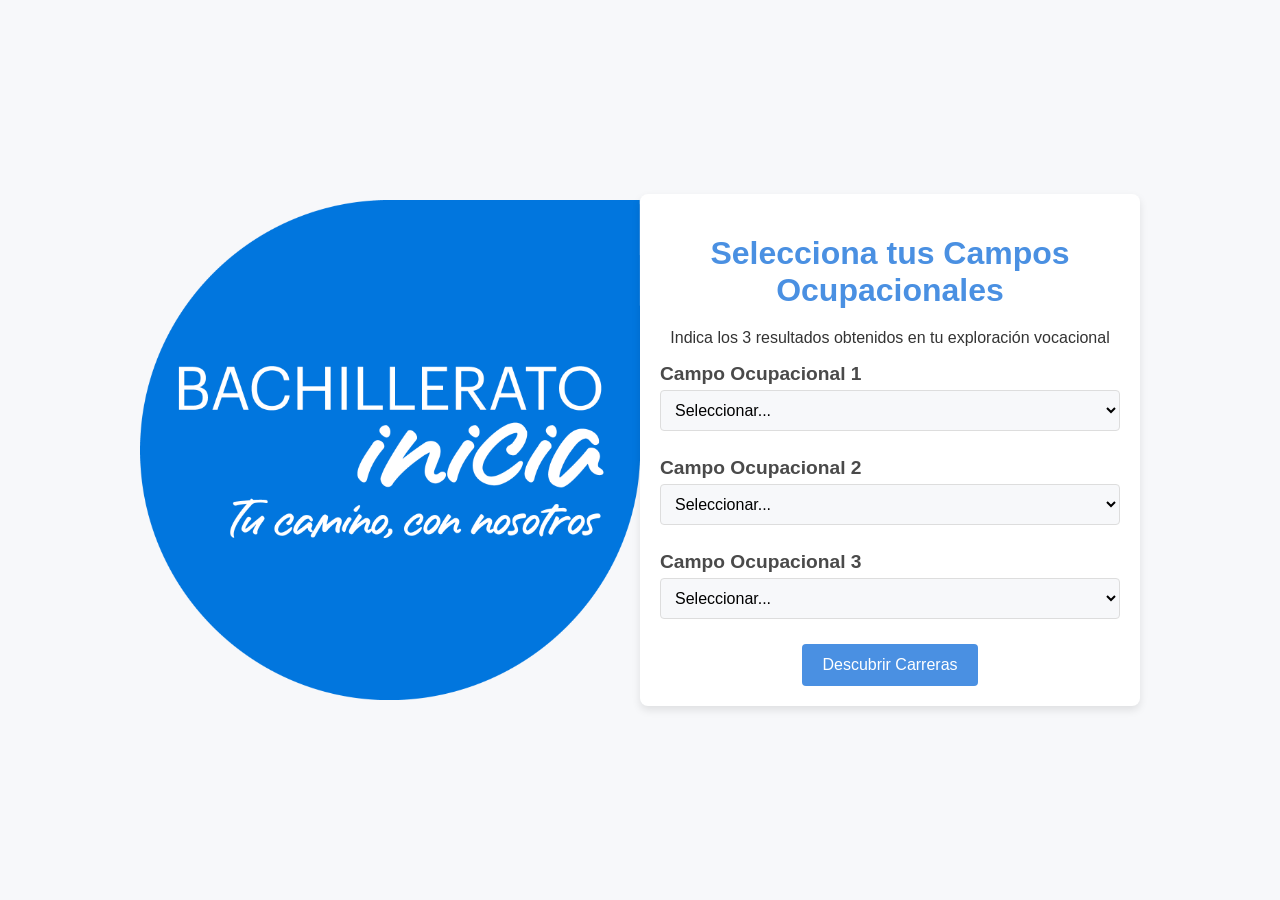
<file: index.html>
<!DOCTYPE html>
<html lang="es">
<head>
    <meta charset="UTF-8">
    <meta name="viewport" content="width=device-width, initial-scale=1.0">
    <title>Selección de Carreras | Bachillerato Inicia UC</title>
    <link rel="stylesheet" href="styles.css">
    <img src="Sellos fotos2 (2).png" alt="Logo Bachillerato Inicia UC" class="logo", width="500">
</head>
<body>
    <div class="container">
        <h1>Selecciona tus Campos Ocupacionales</h1>
        <p class="subtitle">Indica los 3 resultados obtenidos en tu exploración vocacional</p>

        <form id="careerForm">
            <div class="question">
                <h2>Campo Ocupacional 1</h2>
                <select id="campoocupacional1" required>
                    <option value="">Seleccionar...</option>
                    <option value="Agronomía y Sistemas Naturales">Agronomía y Sistemas Naturales</option>
                    <option value="Artes">Artes</option>
                    <option value="Ciencias Biológicas y Química">Ciencias Biológicas y Química</option>
                    <option value="Ciencias Económicas y Administrativas">Ciencias Económicas y Administrativas</option>
                    <option value="Ciencias Exactas">Ciencias Exactas</option>
                    <option value="Ciencias de la Educación">Ciencias de la Educación</option>
                    <option value="Ciencias de la Tierra y Agropecuarias">Ciencias de la Tierra y Agropecuarias</option>
                    <option value="Ciencias Jurídicas">Ciencias Jurídicas</option>
                    <option value="Ciencias Sociales">Ciencias Sociales</option>
                    <option value="Ciencias Tecnológicas">Ciencias Tecnológicas</option>
                    <option value="Estudios Mediales">Estudios Mediales</option>
                    <option value="Humanidades">Humanidades</option>
                    <option value="Salud y Bienestar">Salud y Bienestar</option>
                </select>
            </div>

            <div class="question">
                <h2>Campo Ocupacional 2</h2>
                <select id="campoocupacional2" required>
                    <option value="">Seleccionar...</option>
                    <option value="Agronomía y Sistemas Naturales">Agronomía y Sistemas Naturales</option>
                    <option value="Artes">Artes</option>
                    <option value="Ciencias Biológicas y Química">Ciencias Biológicas y Química</option>
                    <option value="Ciencias Económicas y Administrativas">Ciencias Económicas y Administrativas</option>
                    <option value="Ciencias Exactas">Ciencias Exactas</option>
                    <option value="Ciencias de la Educación">Ciencias de la Educación</option>
                    <option value="Ciencias de la Tierra y Agropecuarias">Ciencias de la Tierra y Agropecuarias</option>
                    <option value="Ciencias Jurídicas">Ciencias Jurídicas</option>
                    <option value="Ciencias Sociales">Ciencias Sociales</option>
                    <option value="Ciencias Tecnológicas">Ciencias Tecnológicas</option>
                    <option value="Estudios Mediales">Estudios Mediales</option>
                    <option value="Humanidades">Humanidades</option>
                    <option value="Salud y Bienestar">Salud y Bienestar</option>
                </select>
            </div>

            <div class="question">
                <h2>Campo Ocupacional 3</h2>
                <select id="campoocupacional3" required>
                    <option value="">Seleccionar...</option>
                    <option value="Agronomía y Sistemas Naturales">Agronomía y Sistemas Naturales</option>
                    <option value="Artes">Artes</option>
                    <option value="Ciencias Biológicas y Química">Ciencias Biológicas y Química</option>
                    <option value="Ciencias Económicas y Administrativas">Ciencias Económicas y Administrativas</option>
                    <option value="Ciencias Exactas">Ciencias Exactas</option>
                    <option value="Ciencias de la Educación">Ciencias de la Educación</option>
                    <option value="Ciencias de la Tierra y Agropecuarias">Ciencias de la Tierra y Agropecuarias</option>
                    <option value="Ciencias Jurídicas">Ciencias Jurídicas</option>
                    <option value="Ciencias Sociales">Ciencias Sociales</option>
                    <option value="Ciencias Tecnológicas">Ciencias Tecnológicas</option>
                    <option value="Estudios Mediales">Estudios Mediales</option>
                    <option value="Humanidades">Humanidades</option>
                    <option value="Salud y Bienestar">Salud y Bienestar</option>
                </select>
            </div>

            <button type="button" id="submitButton">Descubrir Carreras</button>
        </form>

        <div id="result" class="result"></div>
    </div>

    <script src="script.js"></script>
</body>
</html>
</file>
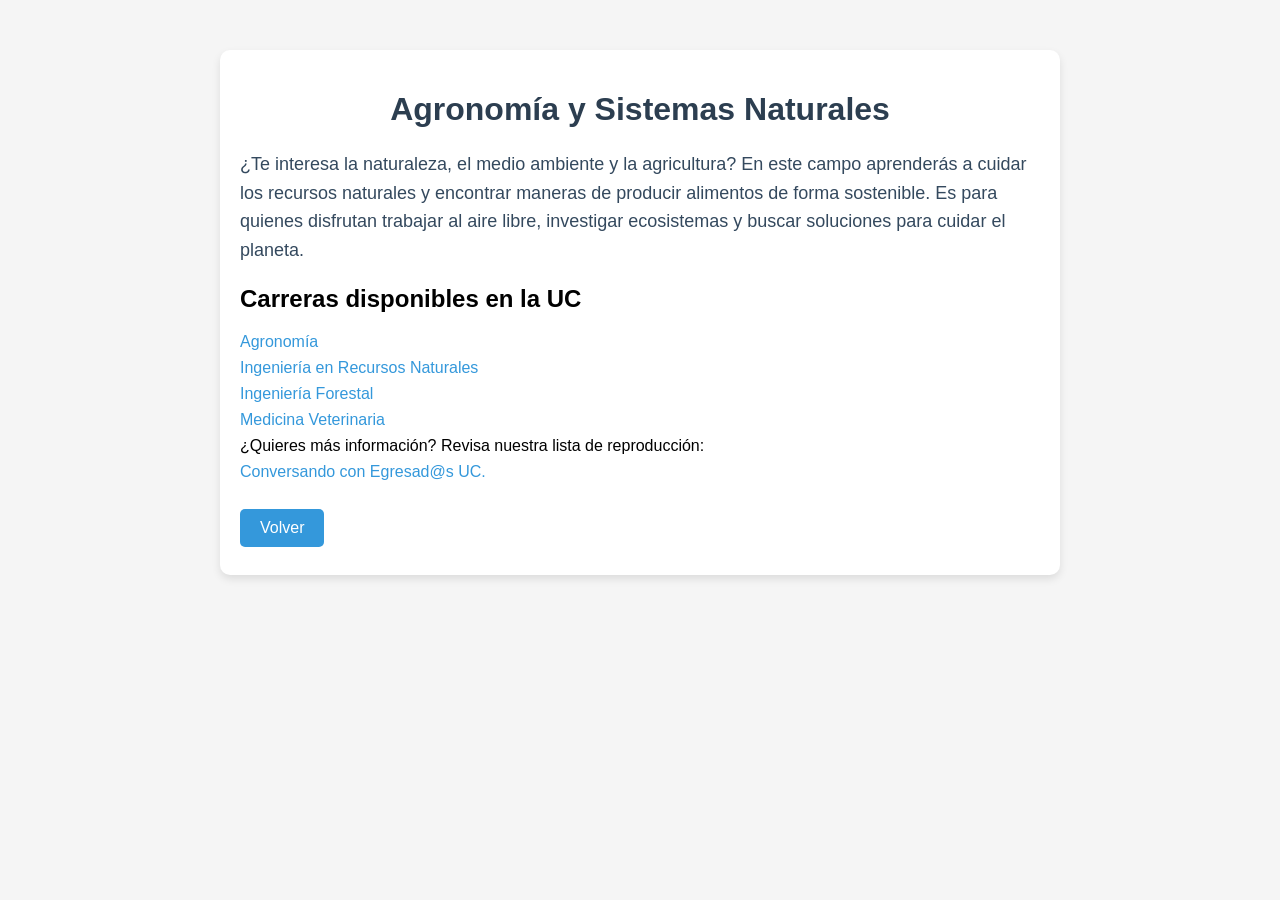
<file: agronomia-sistemas-naturales.html>
<!DOCTYPE html>
<html lang="es">
<head>
    <meta charset="UTF-8">
    <meta name="viewport" content="width=device-width, initial-scale=1.0">
    <title>Agronomía y Sistemas Naturales</title>
    <style>
        body {
            font-family: 'Arial', sans-serif;
            background-color: #f5f5f5;
            margin: 0;
            padding: 0;
        }

        .container {
            max-width: 800px;
            margin: 50px auto;
            background-color: #fff;
            padding: 20px;
            border-radius: 10px;
            box-shadow: 0 4px 8px rgba(0, 0, 0, 0.1);
        }

        h1 {
            text-align: center;
            color: #2c3e50;
        }

        p {
            font-size: 18px;
            line-height: 1.6;
            color: #34495e;
        }

        a {
            display: block;
            margin: 8px 0;
            font-size: 16px;
            color: #3498db;
            text-decoration: none;
        }

        a:hover {
            text-decoration: underline;
        }

        .back-button {
            display: inline-block;
            margin-top: 20px;
            padding: 10px 20px;
            background-color: #3498db;
            color: white;
            text-align: center;
            border-radius: 5px;
            text-decoration: none;
        }

        .back-button:hover {
            background-color: #2980b9;
        }
    </style>
</head>
<body>
    <div class="container">
        <h1>Agronomía y Sistemas Naturales</h1>
        <p>
            ¿Te interesa la naturaleza, el medio ambiente y la agricultura? En este campo aprenderás a cuidar los recursos naturales y encontrar maneras de producir alimentos de forma sostenible. Es para quienes disfrutan trabajar al aire libre, investigar ecosistemas y buscar soluciones para cuidar el planeta.

<p>

        <h2>Carreras disponibles en la UC</h2>
        
        <a href="https://admision.uc.cl/carreras/agronomia/" target="_blank">
            Agronomía 
        </a>
        
        <a href="https://admision.uc.cl/carreras/ingenieria-en-recursos-naturales/" target="_blank">
             Ingeniería en Recursos Naturales
        </a>

        <a href="https://admision.uc.cl/carreras/ingenieria-forestal//" target="_blank">
            Ingeniería Forestal
        </a>

        <a href="https://admision.uc.cl/carreras/medicina-veterinaria/" target="_blank">
            Medicina Veterinaria
        </a>     


¿Quieres más información? Revisa nuestra lista de reproducción: <a href="https://www.youtube.com/playlist?list=PLchB6TShVXulgkdV2t30CPhHZMI1wJSxn" target="_blank">
Conversando con Egresad@s UC. 


   <a href="#" class="back-button" onclick="window.close();">Volver</a>
    </div>
</body>
</html>
</file>
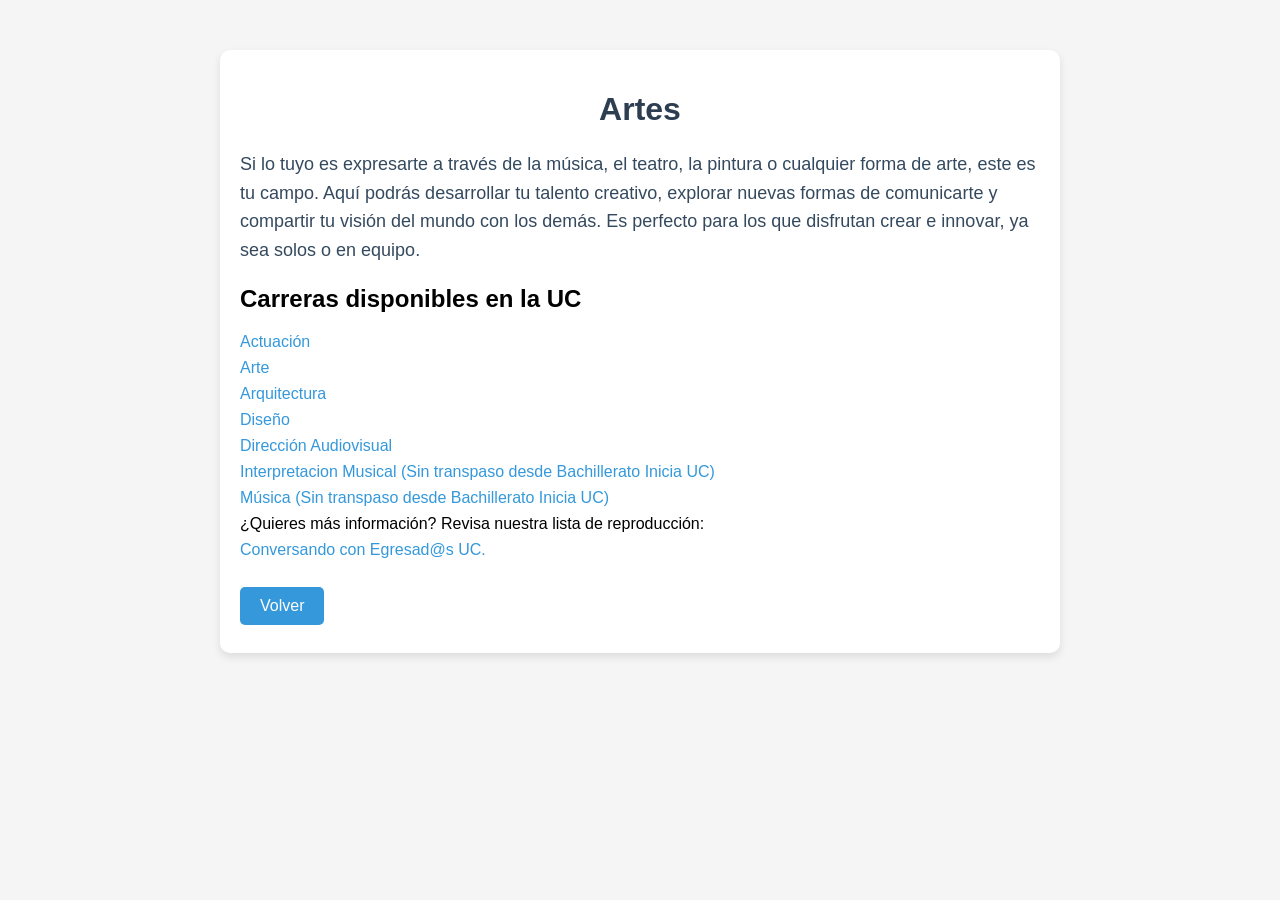
<file: artes.html>
<!DOCTYPE html>
<html lang="es">
<head>
    <meta charset="UTF-8">
    <meta name="viewport" content="width=device-width, initial-scale=1.0">
    <title>Artes</title>
    <style>
        body {
            font-family: 'Arial', sans-serif;
            background-color: #f5f5f5;
            margin: 0;
            padding: 0;
        }

        .container {
            max-width: 800px;
            margin: 50px auto;
            background-color: #fff;
            padding: 20px;
            border-radius: 10px;
            box-shadow: 0 4px 8px rgba(0, 0, 0, 0.1);
        }

        h1 {
            text-align: center;
            color: #2c3e50;
        }

        p {
            font-size: 18px;
            line-height: 1.6;
            color: #34495e;
        }

        a {
            display: block;
            margin: 8px 0;
            font-size: 16px;
            color: #3498db;
            text-decoration: none;
        }

        a:hover {
            text-decoration: underline;
        }

        .back-button {
            display: inline-block;
            margin-top: 20px;
            padding: 10px 20px;
            background-color: #3498db;
            color: white;
            text-align: center;
            border-radius: 5px;
            text-decoration: none;
        }

        .back-button:hover {
            background-color: #2980b9;
        }
    </style>
</head>
<body>
    <div class="container">
        <h1>Artes</h1>
        <p>
            Si lo tuyo es expresarte a través de la música, el teatro, la pintura o cualquier forma de arte, este es tu campo. Aquí podrás desarrollar tu talento creativo, explorar nuevas formas de comunicarte y compartir tu visión del mundo con los demás. Es perfecto para los que disfrutan crear e innovar, ya sea solos o en equipo.

<p>

        <h2>Carreras disponibles en la UC</h2>
        
        <a href="https://admision.uc.cl/carreras/actuacion/" target="_blank">
            Actuación
        </a>
        
        <a href="https://admision.uc.cl/carreras/arte/" target="_blank">
            Arte
        </a>
        
        <a href="https://admision.uc.cl/carreras/arquitectura/" target="_blank">
            Arquitectura
        </a>
        
        <a href="https://admision.uc.cl/carreras/diseno/">
            Diseño
        </a>
        
        <a href="https://admision.uc.cl/carreras/direccion-audiovisual/">
            Dirección Audiovisual
        </a>

        <a href="https://admision.uc.cl/carreras/interpretacion-musical/" target="_blank">
            Interpretacion Musical (Sin transpaso desde Bachillerato Inicia UC)
        </a>
        
        <a href="https://admision.uc.cl/carreras/musica/" target="_blank">
            Música (Sin transpaso desde Bachillerato Inicia UC)
        </a>
        

¿Quieres más información? Revisa nuestra lista de reproducción: <a href="https://www.youtube.com/playlist?list=PLchB6TShVXulgkdV2t30CPhHZMI1wJSxn" target="_blank">
Conversando con Egresad@s UC. 

        <a href="#" class="back-button" onclick="window.close();">Volver</a>
    </div>
</body>
</html>
</file>
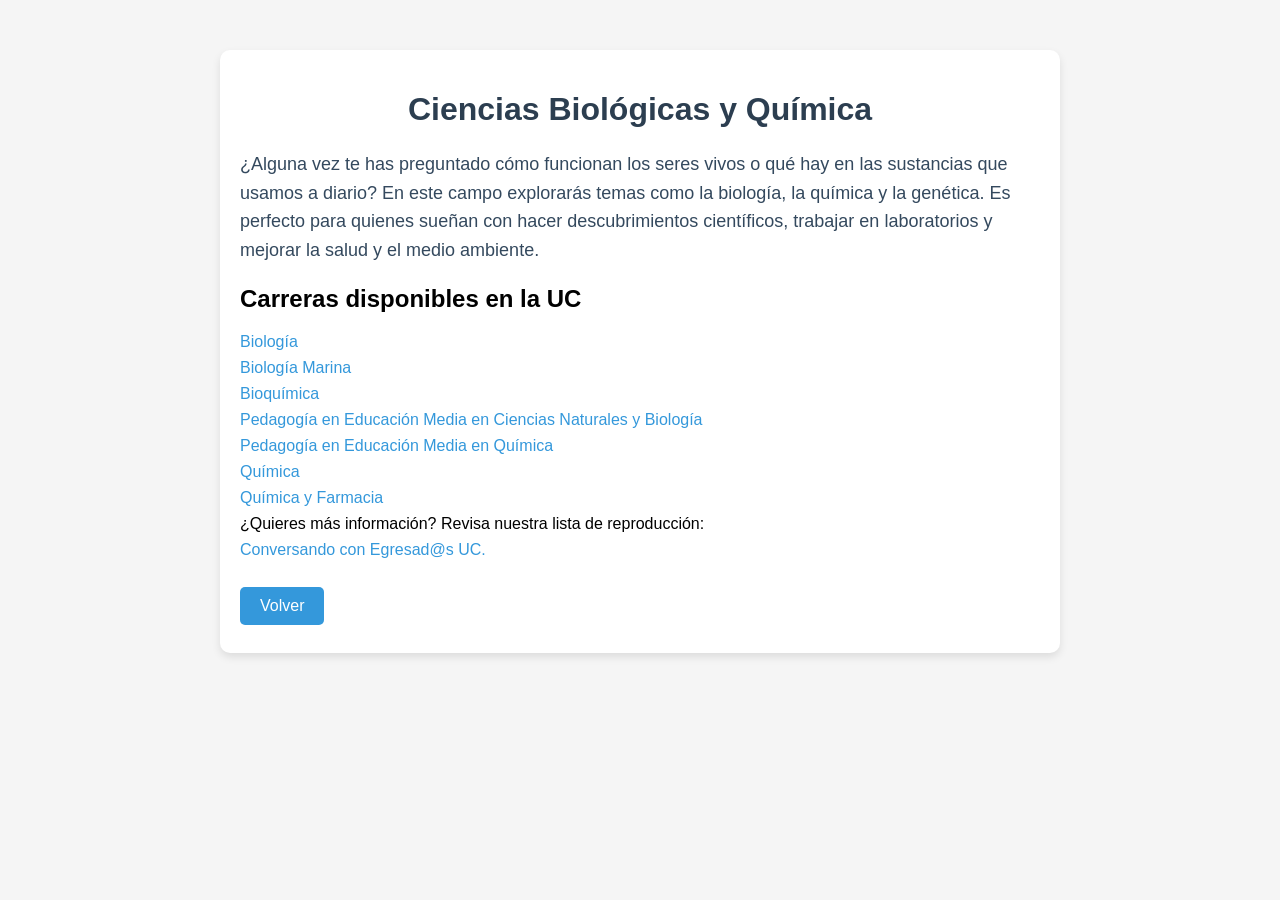
<file: ciencias-biologicas-quimica.html>
<!DOCTYPE html>
<html lang="es">
<head>
    <meta charset="UTF-8">
    <meta name="viewport" content="width=device-width, initial-scale=1.0">
    <title>Ciencias Biológicas y Química</title>
    <style>
        body {
            font-family: 'Arial', sans-serif;
            background-color: #f5f5f5;
            margin: 0;
            padding: 0;
        }

        .container {
            max-width: 800px;
            margin: 50px auto;
            background-color: #fff;
            padding: 20px;
            border-radius: 10px;
            box-shadow: 0 4px 8px rgba(0, 0, 0, 0.1);
        }

        h1 {
            text-align: center;
            color: #2c3e50;
        }

        p {
            font-size: 18px;
            line-height: 1.6;
            color: #34495e;
        }

        a {
            display: block;
            margin: 8px 0;
            font-size: 16px;
            color: #3498db;
            text-decoration: none;
        }

        a:hover {
            text-decoration: underline;
        }

        .back-button {
            display: inline-block;
            margin-top: 20px;
            padding: 10px 20px;
            background-color: #3498db;
            color: white;
            text-align: center;
            border-radius: 5px;
            text-decoration: none;
        }

        .back-button:hover {
            background-color: #2980b9;
        }
    </style>
</head>
<body>
    <div class="container">
        <h1>Ciencias Biológicas y Química</h1>
        <p>
            ¿Alguna vez te has preguntado cómo funcionan los seres vivos o qué hay en las sustancias que usamos a diario? En este campo explorarás temas como la biología, la química y la genética. Es perfecto para quienes sueñan con hacer descubrimientos científicos, trabajar en laboratorios y mejorar la salud y el medio ambiente.

<p>

        <h2>Carreras disponibles en la UC</h2>

        <a href="https://admision.uc.cl/carreras/biologia//" target="_blank">
            Biología
        </a>

        <a href="https://admision.uc.cl/carreras/biologia-marina/" target="_blank">
            Biología Marina
        </a>

        <a href="https://admision.uc.cl/carreras/bioquimica//" target="_blank">
            Bioquímica
        </a>

        <a href="https://admision.uc.cl/carreras/pedagogia-en-educacion-media-en-ciencias-naturales-y-biologia/" target="_blank">
            Pedagogía en Educación Media en Ciencias Naturales y Biología
        </a>

       <a href="https://admision.uc.cl/carreras/pedagogia-media-en-quimica/" target="_blank">
            Pedagogía en Educación Media en Química
        </a>
       
        <a href="https://admision.uc.cl/carreras/quimica/" target="_blank">
            Química
        </a>

        <a href="https://admision.uc.cl/carreras/quimica-y-farmacia/" target="_blank">
            Química y Farmacia
        </a>    

¿Quieres más información? Revisa nuestra lista de reproducción: <a href="https://www.youtube.com/playlist?list=PLchB6TShVXulgkdV2t30CPhHZMI1wJSxn" target="_blank">
Conversando con Egresad@s UC. 
 

   <a href="#" class="back-button" onclick="window.close();">Volver</a>
    </div>
</body>
</html>
</file>
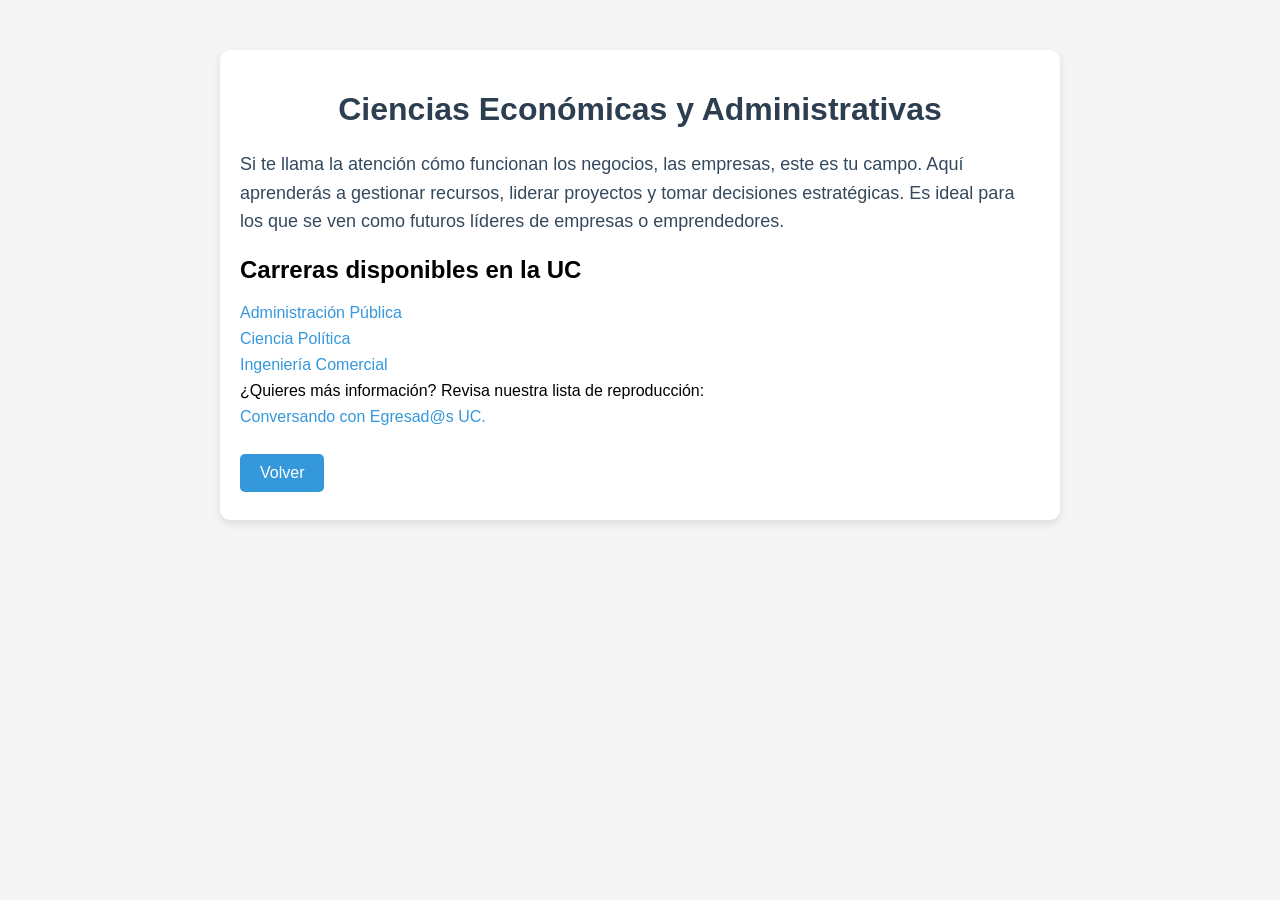
<file: ciencias-economicas-administrativas.html>
<!DOCTYPE html>
<html lang="es">
<head>
    <meta charset="UTF-8">
    <meta name="viewport" content="width=device-width, initial-scale=1.0">
    <title>Ciencias Económicas y Administrativas</title>
    <style>
        body {
            font-family: 'Arial', sans-serif;
            background-color: #f5f5f5;
            margin: 0;
            padding: 0;
        }

        .container {
            max-width: 800px;
            margin: 50px auto;
            background-color: #fff;
            padding: 20px;
            border-radius: 10px;
            box-shadow: 0 4px 8px rgba(0, 0, 0, 0.1);
        }

        h1 {
            text-align: center;
            color: #2c3e50;
        }

        p {
            font-size: 18px;
            line-height: 1.6;
            color: #34495e;
        }

        a {
            display: block;
            margin: 8px 0;
            font-size: 16px;
            color: #3498db;
            text-decoration: none;
        }

        a:hover {
            text-decoration: underline;
        }

        .back-button {
            display: inline-block;
            margin-top: 20px;
            padding: 10px 20px;
            background-color: #3498db;
            color: white;
            text-align: center;
            border-radius: 5px;
            text-decoration: none;
        }

        .back-button:hover {
            background-color: #2980b9;
        }
    </style>
</head>
<body>
    <div class="container">
        <h1>Ciencias Económicas y Administrativas</h1>
        <p>
            Si te llama la atención cómo funcionan los negocios, las empresas, este es tu campo. Aquí aprenderás a gestionar recursos, liderar proyectos y tomar decisiones estratégicas. Es ideal para los que se ven como futuros líderes de empresas o emprendedores.



<p>

        <h2>Carreras disponibles en la UC</h2>

        <a href="https://admision.uc.cl/carreras/administracion-publica/" target="_blank">
            Administración Pública
        </a>
        
        <a href="https://admision.uc.cl/carreras/ciencia-politica/" target="_blank">
            Ciencia Política
        </a>

        <a href="https://admision.uc.cl/carreras/ingenieria-comercial/" target="_blank">
            Ingeniería Comercial
        </a>

       ¿Quieres más información? Revisa nuestra lista de reproducción: <a href="https://www.youtube.com/playlist?list=PLchB6TShVXulgkdV2t30CPhHZMI1wJSxn" target="_blank">
Conversando con Egresad@s UC. 


   <a href="#" class="back-button" onclick="window.close();">Volver</a>
    </div>
</body>
</html>
</file>
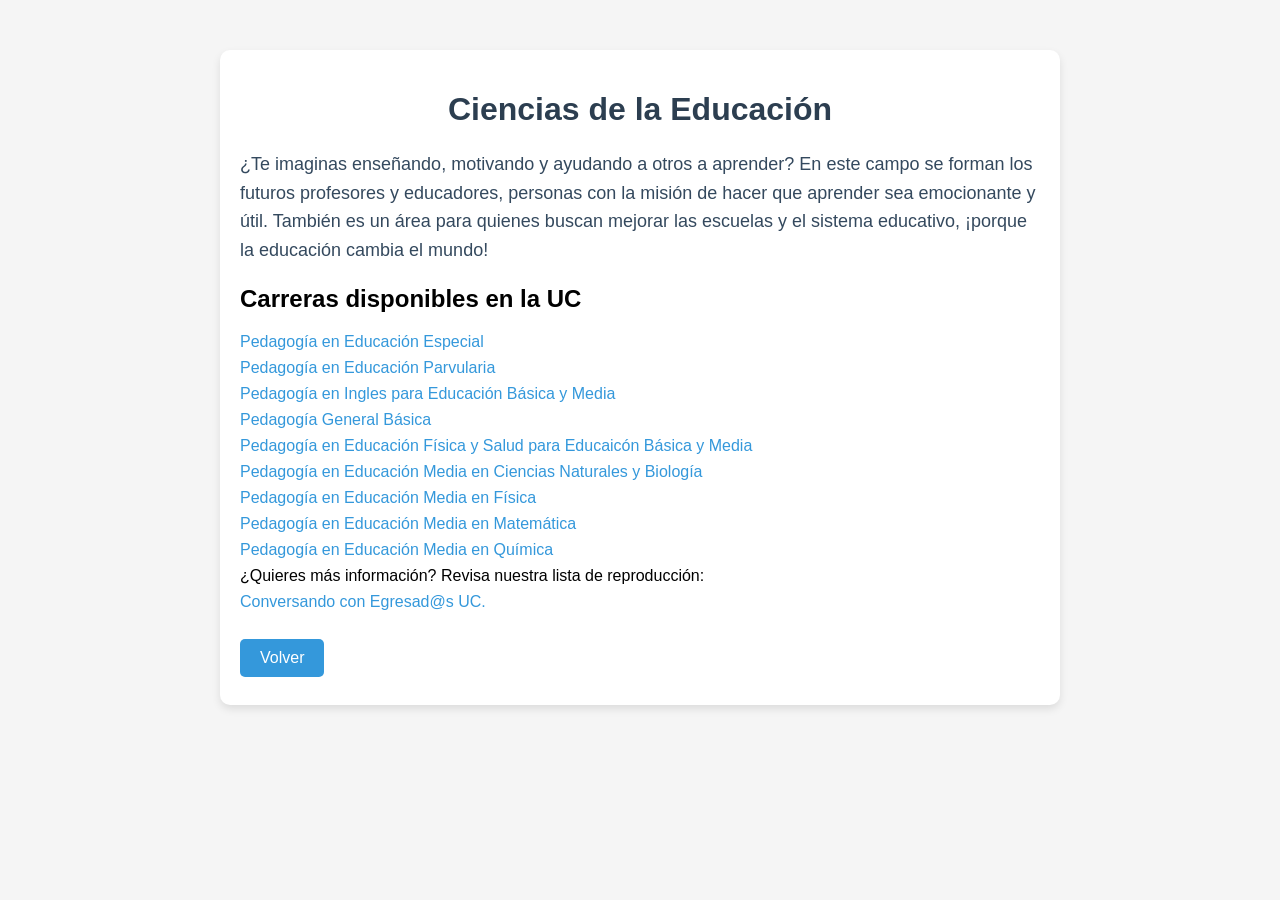
<file: ciencias-educacion.html>
<!DOCTYPE html>
<html lang="es">
<head>
    <meta charset="UTF-8">
    <meta name="viewport" content="width=device-width, initial-scale=1.0">
    <title>Ciencias de la Educación</title>
    <style>
        body {
            font-family: 'Arial', sans-serif;
            background-color: #f5f5f5;
            margin: 0;
            padding: 0;
        }

        .container {
            max-width: 800px;
            margin: 50px auto;
            background-color: #fff;
            padding: 20px;
            border-radius: 10px;
            box-shadow: 0 4px 8px rgba(0, 0, 0, 0.1);
        }

        h1 {
            text-align: center;
            color: #2c3e50;
        }

        p {
            font-size: 18px;
            line-height: 1.6;
            color: #34495e;
        }

        a {
            display: block;
            margin: 8px 0;
            font-size: 16px;
            color: #3498db;
            text-decoration: none;
        }

        a:hover {
            text-decoration: underline;
        }

        .back-button {
            display: inline-block;
            margin-top: 20px;
            padding: 10px 20px;
            background-color: #3498db;
            color: white;
            text-align: center;
            border-radius: 5px;
            text-decoration: none;
        }

        .back-button:hover {
            background-color: #2980b9;
        }
    </style>
</head>
<body>
    <div class="container">
        <h1>Ciencias de la Educación</h1>
        <p>
            ¿Te imaginas enseñando, motivando y ayudando a otros a aprender? 
            En este campo se forman los futuros profesores y educadores, personas con la misión 
            de hacer que aprender sea emocionante y útil. También es un área para quienes buscan mejorar 
            las escuelas y el sistema educativo, ¡porque la educación cambia el mundo!
        </p>

        <h2>Carreras disponibles en la UC</h2>

        <a href="https://admision.uc.cl/carreras/pedagogia-en-educacion-especial/" target="_blank">
            Pedagogía en Educación Especial
        </a>

        <a href="https://admision.uc.cl/carreras/pedagogia-en-educacion-parvularia-santiago/" target="_blank">
            Pedagogía en Educación Parvularia
        </a>

        <a href="https://admision.uc.cl/carreras/pedagogia-en-ingles-para-educacion-basica-y-media/" target="_blank">
            Pedagogía en Ingles para Educación Básica y Media
        </a>

        <a href="https://admision.uc.cl/carreras/pedagogia-general-basica-santiago/" target="_blank">
            Pedagogía General Básica
        </a>

        <a href="https://admision.uc.cl/carreras/pedagogia-en-educacion-fisica-y-salud-para-educacion-basica-y-media/" target="_blank">
            Pedagogía en Educación Física y Salud para Educaicón Básica y Media
        </a>
        
        <a href="https://admision.uc.cl/carreras/pedagogia-en-educacion-media-en-ciencias-naturales-y-biologia/" target="_blank">
            Pedagogía en Educación Media en Ciencias Naturales y Biología
        </a>

        <a href="https://admision.uc.cl/carreras/pedagogia-media-en-fisica/" target="_blank">
            Pedagogía en Educación Media en Física
        </a>

        <a href="https://admision.uc.cl/carreras/pedagogia-media-en-matematica/" target="_blank">
            Pedagogía en Educación Media en Matemática
        </a>

        <a href="https://admision.uc.cl/carreras/pedagogia-media-en-quimica/" target="_blank">
            Pedagogía en Educación Media en Química
        </a>
        

¿Quieres más información? Revisa nuestra lista de reproducción: <a href="https://www.youtube.com/playlist?list=PLchB6TShVXulgkdV2t30CPhHZMI1wJSxn" target="_blank">
Conversando con Egresad@s UC. 

        <a href="#" class="back-button" onclick="window.close();">Volver</a>
    </div>
</body>
</html>
</file>
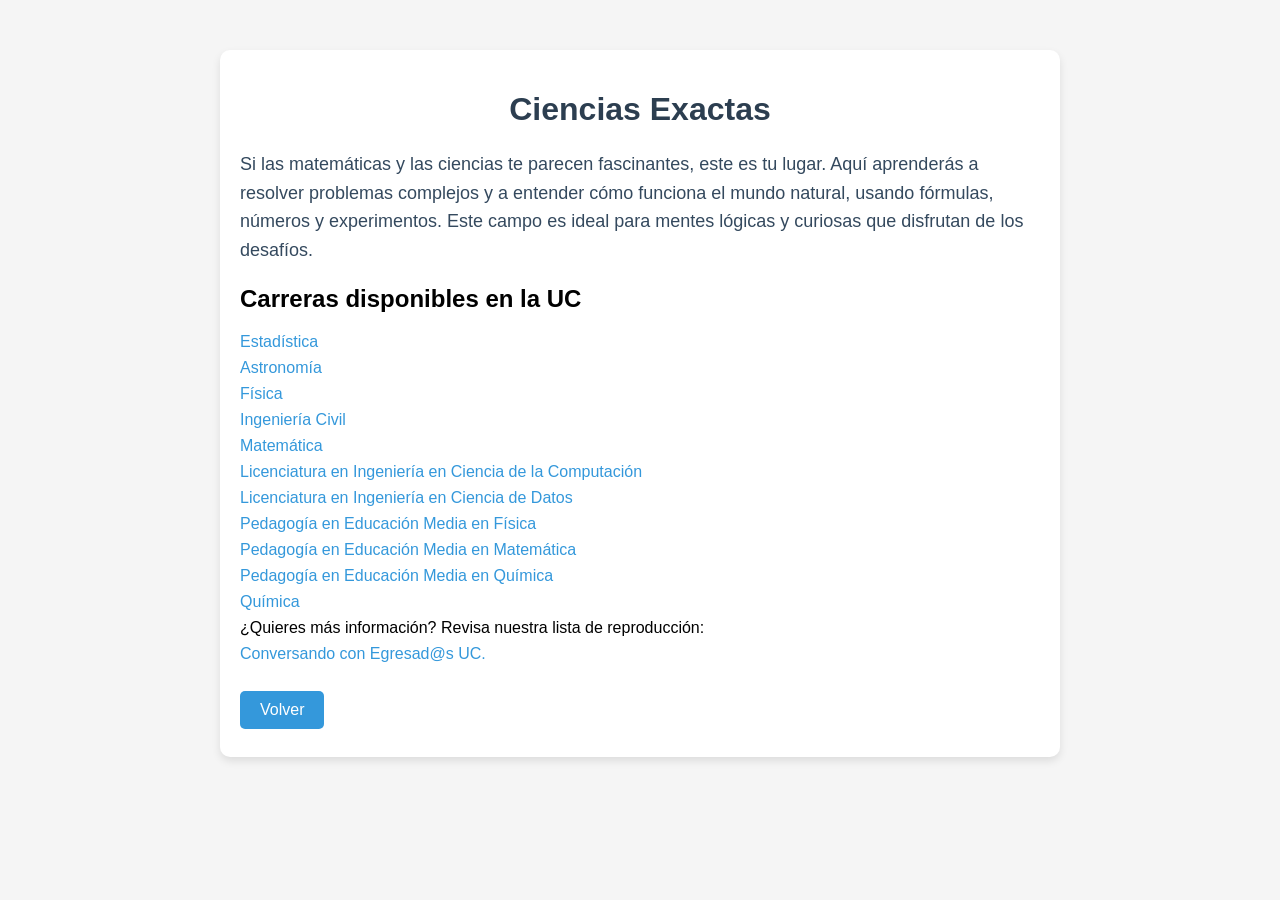
<file: ciencias-exactas.html>
<!DOCTYPE html>
<html lang="es">
<head>
    <meta charset="UTF-8">
    <meta name="viewport" content="width=device-width, initial-scale=1.0">
    <title>Ciencias Exactas</title>
    <style>
        body {
            font-family: 'Arial', sans-serif;
            background-color: #f5f5f5;
            margin: 0;
            padding: 0;
        }

        .container {
            max-width: 800px;
            margin: 50px auto;
            background-color: #fff;
            padding: 20px;
            border-radius: 10px;
            box-shadow: 0 4px 8px rgba(0, 0, 0, 0.1);
        }

        h1 {
            text-align: center;
            color: #2c3e50;
        }

        p {
            font-size: 18px;
            line-height: 1.6;
            color: #34495e;
        }

        a {
            display: block;
            margin: 8px 0;
            font-size: 16px;
            color: #3498db;
            text-decoration: none;
        }

        a:hover {
            text-decoration: underline;
        }

        .back-button {
            display: inline-block;
            margin-top: 20px;
            padding: 10px 20px;
            background-color: #3498db;
            color: white;
            text-align: center;
            border-radius: 5px;
            text-decoration: none;
        }

        .back-button:hover {
            background-color: #2980b9;
        }
    </style>
</head>
<body>
    <div class="container">
        <h1>Ciencias Exactas</h1>
        <p>
            Si las matemáticas y las ciencias te parecen fascinantes, este es tu lugar. Aquí aprenderás a resolver problemas complejos y a entender cómo funciona el mundo natural, usando fórmulas, números y experimentos. Este campo es ideal para mentes lógicas y curiosas que disfrutan de los desafíos.

<p>

        <h2>Carreras disponibles en la UC</h2>
        <a href="https://admision.uc.cl/carreras/estadistica/" target="_blank">
            Estadística
        </a>

        <a href="https://admision.uc.cl/carreras/astronomia//" target="_blank">
            Astronomía
        </a>

        <a href="https://admision.uc.cl/carreras/fisica//" target="_blank">
            Física
        </a>

        <a href="https://admision.uc.cl/carreras/ingenieria/" target="_blank">
            Ingeniería Civil
        </a>

        <a href="https://admision.uc.cl/carreras/matematica//" target="_blank">
            Matemática
        </a>

       <a href="https://admision.uc.cl/carreras/licenciatura-en-ingenieria-en-ciencia-de-la-computacion/" target="_blank">
            Licenciatura en Ingeniería en Ciencia de la Computación

        </a>

        <a href="https://admision.uc.cl/carreras/licenciatura-en-ingenieria-en-ciencia-de-datos/" target="_blank">
            Licenciatura en Ingeniería en Ciencia de Datos
        </a>

        <a href="https://admision.uc.cl/carreras/pedagogia-media-en-fisica/" target="_blank">
            Pedagogía en Educación Media en Física
        </a>

        <a href="https://admision.uc.cl/carreras/pedagogia-media-en-matematica/" target="_blank">
            Pedagogía en Educación Media en Matemática
        </a> 

        <a href="https://admision.uc.cl/carreras/pedagogia-media-en-quimica/" target="_blank">
            Pedagogía en Educación Media en Química
        </a>

        <a href="https://admision.uc.cl/carreras/quimica/" target="_blank">
            Química
        </a>

¿Quieres más información? Revisa nuestra lista de reproducción: <a href="https://www.youtube.com/playlist?list=PLchB6TShVXulgkdV2t30CPhHZMI1wJSxn" target="_blank">
Conversando con Egresad@s UC. 
  

   <a href="#" class="back-button" onclick="window.close();">Volver</a>
    </div>
</body>
</html>
</file>
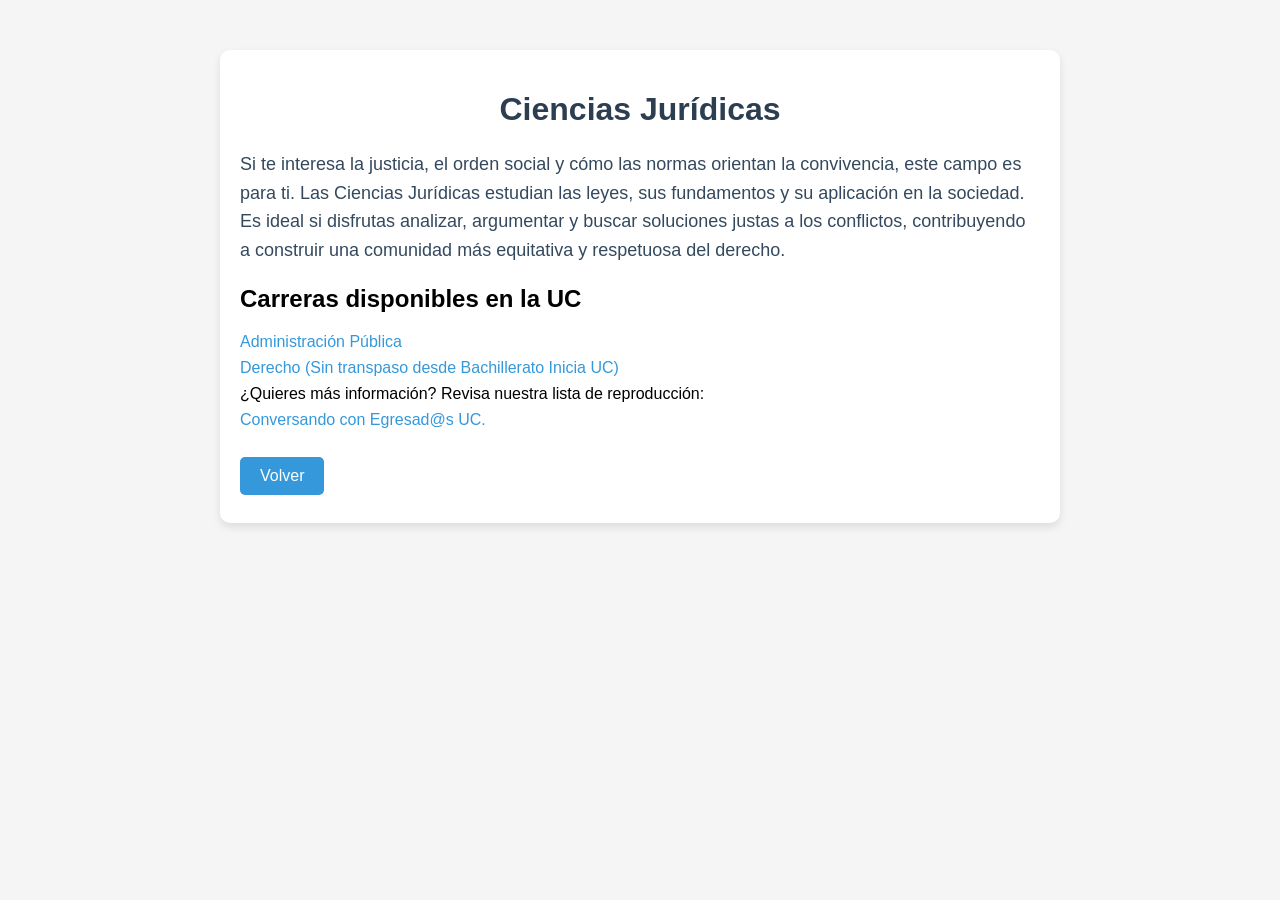
<file: ciencias-juridicas.html>
<!DOCTYPE html>
<html lang="es">
<head>
    <meta charset="UTF-8">
    <meta name="viewport" content="width=device-width, initial-scale=1.0">
    <title>Ciencias Jurídicas</title>
    <style>
        body {
            font-family: 'Arial', sans-serif;
            background-color: #f5f5f5;
            margin: 0;
            padding: 0;
        }

        .container {
            max-width: 800px;
            margin: 50px auto;
            background-color: #fff;
            padding: 20px;
            border-radius: 10px;
            box-shadow: 0 4px 8px rgba(0, 0, 0, 0.1);
        }

        h1 {
            text-align: center;
            color: #2c3e50;
        }

        p {
            font-size: 18px;
            line-height: 1.6;
            color: #34495e;
        }

        a {
            display: block;
            margin: 8px 0;
            font-size: 16px;
            color: #3498db;
            text-decoration: none;
        }

        a:hover {
            text-decoration: underline;
        }

        .back-button {
            display: inline-block;
            margin-top: 20px;
            padding: 10px 20px;
            background-color: #3498db;
            color: white;
            text-align: center;
            border-radius: 5px;
            text-decoration: none;
        }

        .back-button:hover {
            background-color: #2980b9;
        }
    </style>
</head>
<body>
    <div class="container">
        <h1>Ciencias Jurídicas</h1>
        <p>
            Si te interesa la justicia, el orden social y cómo las normas orientan la convivencia, este campo es para ti. Las Ciencias Jurídicas estudian las leyes, sus fundamentos y su aplicación en la sociedad. Es ideal si disfrutas analizar, argumentar y buscar soluciones justas a los conflictos, contribuyendo a construir una comunidad más equitativa y respetuosa del derecho.


<p>

        <h2>Carreras disponibles en la UC</h2>
        <!--Ejemplo:-->
        <a href="https://admision.uc.cl/carreras/administracion-publica/" target="_blank">
            Administración Pública 
        </a>

        <a href="https://admision.uc.cl/carreras/derecho/" target="_blank">
            Derecho (Sin transpaso desde Bachillerato Inicia UC)
        </a>


       ¿Quieres más información? Revisa nuestra lista de reproducción: <a href="https://www.youtube.com/playlist?list=PLchB6TShVXulgkdV2t30CPhHZMI1wJSxn" target="_blank">
Conversando con Egresad@s UC. 


   <a href="#" class="back-button" onclick="window.close();">Volver</a>
    </div>
</body>
</html>
</file>
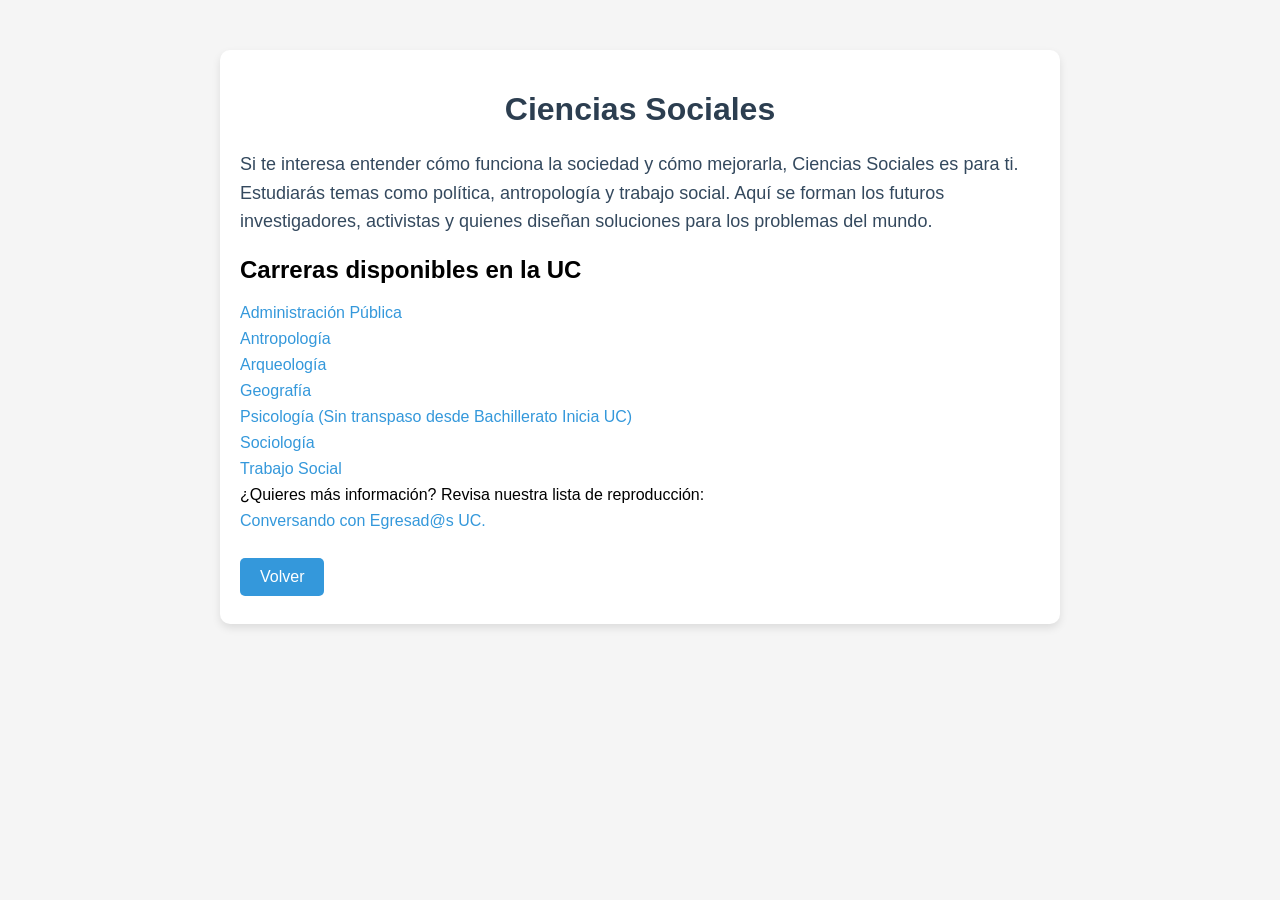
<file: ciencias-sociales.html>
<!DOCTYPE html>
<html lang="es">
<head>
    <meta charset="UTF-8">
    <meta name="viewport" content="width=device-width, initial-scale=1.0">
    <title>Ciencias Sociales</title>
    <style>
        body {
            font-family: 'Arial', sans-serif;
            background-color: #f5f5f5;
            margin: 0;
            padding: 0;
        }

        .container {
            max-width: 800px;
            margin: 50px auto;
            background-color: #fff;
            padding: 20px;
            border-radius: 10px;
            box-shadow: 0 4px 8px rgba(0, 0, 0, 0.1);
        }

        h1 {
            text-align: center;
            color: #2c3e50;
        }

        p {
            font-size: 18px;
            line-height: 1.6;
            color: #34495e;
        }

        a {
            display: block;
            margin: 8px 0;
            font-size: 16px;
            color: #3498db;
            text-decoration: none;
        }

        a:hover {
            text-decoration: underline;
        }

        .back-button {
            display: inline-block;
            margin-top: 20px;
            padding: 10px 20px;
            background-color: #3498db;
            color: white;
            text-align: center;
            border-radius: 5px;
            text-decoration: none;
        }

        .back-button:hover {
            background-color: #2980b9;
        }
    </style>
</head>
<body>
    <div class="container">
        <h1>Ciencias Sociales</h1>
        <p>
            Si te interesa entender cómo funciona la sociedad y cómo mejorarla, Ciencias Sociales es para ti. Estudiarás temas como política, antropología y trabajo social. Aquí se forman los futuros investigadores, activistas y quienes diseñan soluciones para los problemas del mundo.


<p>

        <h2>Carreras disponibles en la UC</h2>

        <a href="https://admision.uc.cl/carreras/administracion-publica/" target="_blank">
            Administración Pública 
        </a>

        <a href="https://admision.uc.cl/carreras/antropologia/" target="_blank">
            Antropología
        </a>

        <a href="https://admision.uc.cl/carreras/arqueologia/" target="_blank">
            Arqueología
        </a>

        <a href="https://admision.uc.cl/carreras/geografia/" target="_blank">
            Geografía
        </a>

        <a href="https://admision.uc.cl/carreras/psicologia/" target="_blank">
            Psicología (Sin transpaso desde Bachillerato Inicia UC)
        </a>

        <a href="https://admision.uc.cl/carreras/sociologia/" target="_blank">
            Sociología
        </a>

        <a href="https://admision.uc.cl/carreras/trabajo-social/" target="_blank">
            Trabajo Social
        </a>

       ¿Quieres más información? Revisa nuestra lista de reproducción: <a href="https://www.youtube.com/playlist?list=PLchB6TShVXulgkdV2t30CPhHZMI1wJSxn" target="_blank">
Conversando con Egresad@s UC. 


   <a href="#" class="back-button" onclick="window.close();">Volver</a>
    </div>
</body>
</html>
</file>
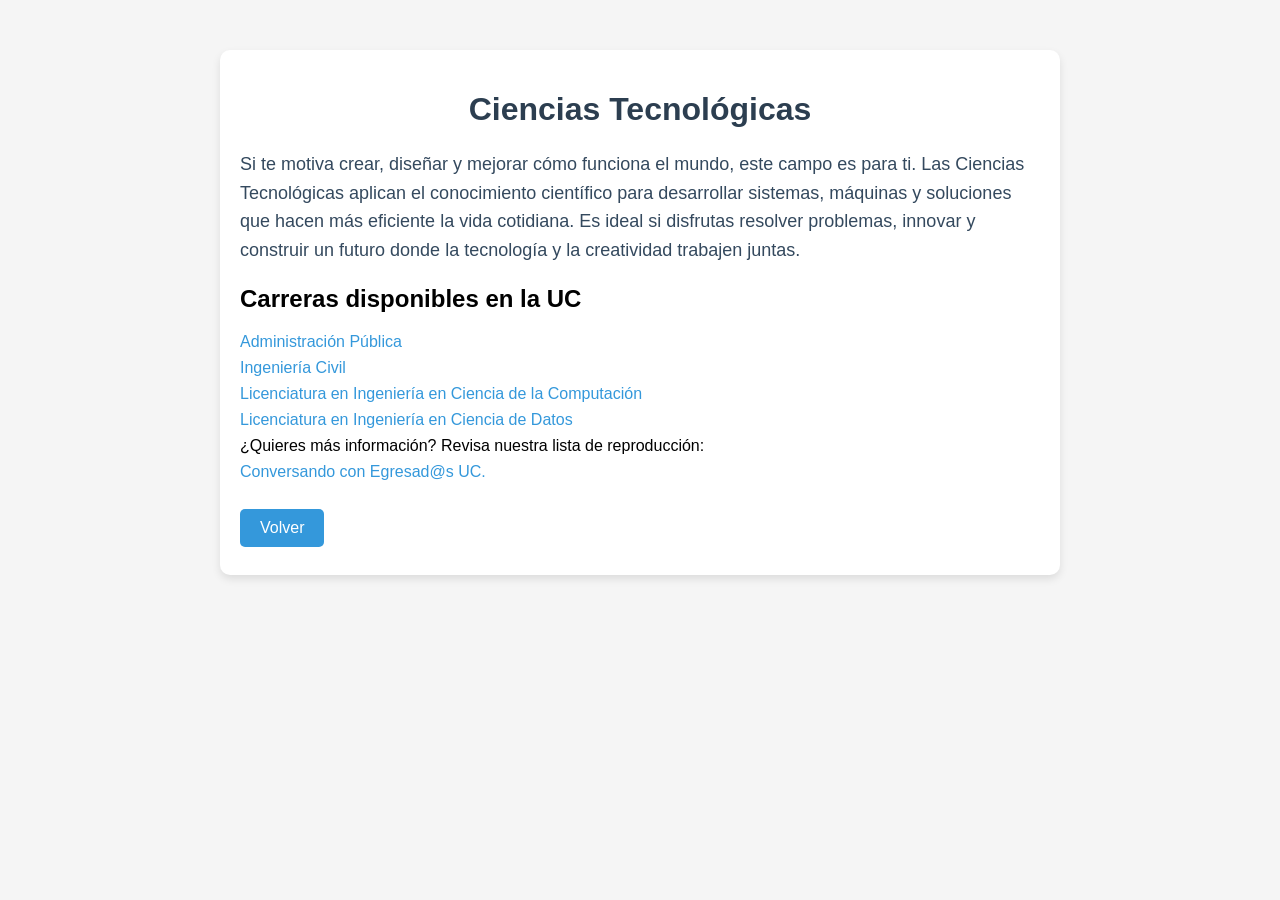
<file: ciencias-tecnologicas.html>
<!DOCTYPE html>
<html lang="es">
<head>
    <meta charset="UTF-8">
    <meta name="viewport" content="width=device-width, initial-scale=1.0">
    <title>Ciencias Tecnológicas</title>
    <style>
        body {
            font-family: 'Arial', sans-serif;
            background-color: #f5f5f5;
            margin: 0;
            padding: 0;
        }

        .container {
            max-width: 800px;
            margin: 50px auto;
            background-color: #fff;
            padding: 20px;
            border-radius: 10px;
            box-shadow: 0 4px 8px rgba(0, 0, 0, 0.1);
        }

        h1 {
            text-align: center;
            color: #2c3e50;
        }

        p {
            font-size: 18px;
            line-height: 1.6;
            color: #34495e;
        }

        a {
            display: block;
            margin: 8px 0;
            font-size: 16px;
            color: #3498db;
            text-decoration: none;
        }

        a:hover {
            text-decoration: underline;
        }

        .back-button {
            display: inline-block;
            margin-top: 20px;
            padding: 10px 20px;
            background-color: #3498db;
            color: white;
            text-align: center;
            border-radius: 5px;
            text-decoration: none;
        }

        .back-button:hover {
            background-color: #2980b9;
        }
    </style>
</head>
<body>
    <div class="container">
        <h1>Ciencias Tecnológicas</h1>
        <p>
            Si te motiva crear, diseñar y mejorar cómo funciona el mundo, este campo es para ti. Las Ciencias Tecnológicas aplican el conocimiento científico para desarrollar sistemas, máquinas y soluciones que hacen más eficiente la vida cotidiana. Es ideal si disfrutas resolver problemas, innovar y construir un futuro donde la tecnología y la creatividad trabajen juntas.


<p>

        <h2>Carreras disponibles en la UC</h2>
        <!--Ejemplo:-->
        <a href="https://admision.uc.cl/carreras/administracion-publica/" target="_blank">
            Administración Pública 
        </a>

        <a href="https://admision.uc.cl/carreras/ingenieria/" target="_blank">
            Ingeniería Civil
        </a>
        
        <a href="https://admision.uc.cl/carreras/licenciatura-en-ingenieria-en-ciencia-de-la-computacion/" target="_blank">
            Licenciatura en Ingeniería en Ciencia de la Computación
        </a>

        <a href="https://admision.uc.cl/carreras/licenciatura-en-ingenieria-en-ciencia-de-datos/" target="_blank">
            Licenciatura en Ingeniería en Ciencia de Datos
        </a>


       ¿Quieres más información? Revisa nuestra lista de reproducción: <a href="https://www.youtube.com/playlist?list=PLchB6TShVXulgkdV2t30CPhHZMI1wJSxn" target="_blank">
Conversando con Egresad@s UC. 


   <a href="#" class="back-button" onclick="window.close();">Volver</a>
    </div>
</body>
</html>
</file>
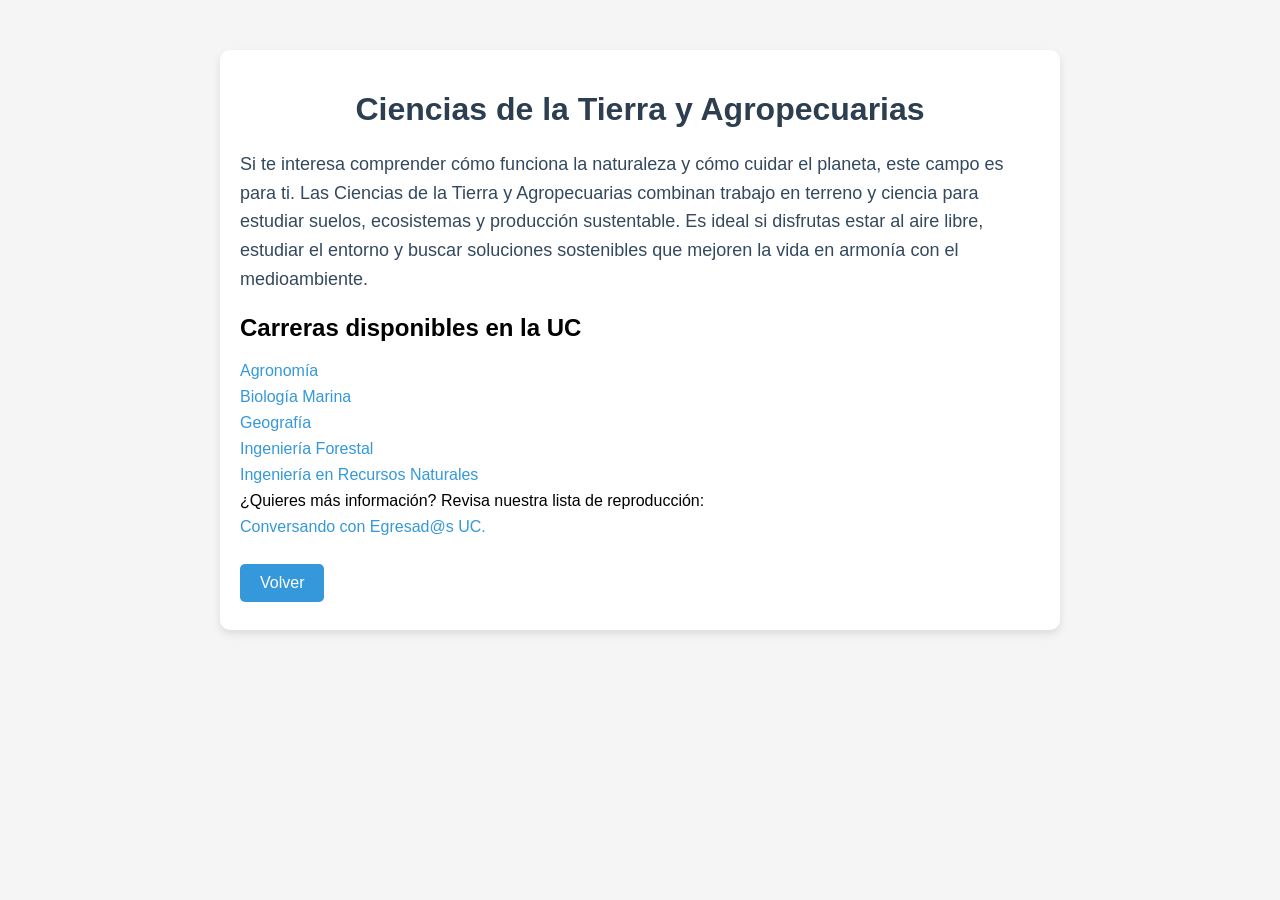
<file: ciencias-tierra-agropecuaria.html>
<!DOCTYPE html>
<html lang="es">
<head>
    <meta charset="UTF-8">
    <meta name="viewport" content="width=device-width, initial-scale=1.0">
    <title>Ciencias de la Tierra y Agropecuarias</title>
    <style>
        body {
            font-family: 'Arial', sans-serif;
            background-color: #f5f5f5;
            margin: 0;
            padding: 0;
        }

        .container {
            max-width: 800px;
            margin: 50px auto;
            background-color: #fff;
            padding: 20px;
            border-radius: 10px;
            box-shadow: 0 4px 8px rgba(0, 0, 0, 0.1);
        }

        h1 {
            text-align: center;
            color: #2c3e50;
        }

        p {
            font-size: 18px;
            line-height: 1.6;
            color: #34495e;
        }

        a {
            display: block;
            margin: 8px 0;
            font-size: 16px;
            color: #3498db;
            text-decoration: none;
        }

        a:hover {
            text-decoration: underline;
        }

        .back-button {
            display: inline-block;
            margin-top: 20px;
            padding: 10px 20px;
            background-color: #3498db;
            color: white;
            text-align: center;
            border-radius: 5px;
            text-decoration: none;
        }

        .back-button:hover {
            background-color: #2980b9;
        }
    </style>
</head>
<body>
    <div class="container">
        <h1>Ciencias de la Tierra y Agropecuarias</h1>
        <p>
            Si te interesa comprender cómo funciona la naturaleza y cómo cuidar el planeta, este campo es para ti. Las Ciencias de la Tierra y Agropecuarias combinan trabajo en terreno y ciencia para estudiar suelos, ecosistemas y producción sustentable. Es ideal si disfrutas estar al aire libre, estudiar el entorno y buscar soluciones sostenibles que mejoren la vida en armonía con el medioambiente.


<p>

        <h2>Carreras disponibles en la UC</h2>

        <a href="https://admision.uc.cl/carreras/agronomia/" target="_blank">
            Agronomía
        </a>
        
        <a href="https://admision.uc.cl/carreras/biologia-marina/" target="_blank">
            Biología Marina
        </a>

        <a href="https://admision.uc.cl/carreras/geografia/" target="_blank">
            Geografía
        </a>

        <a href="https://admision.uc.cl/carreras/ingenieria-forestal/" target="_blank">
            Ingeniería Forestal
        </a>

        <a href="https://admision.uc.cl/carreras/ingenieria-en-recursos-naturales/" target="_blank">
            Ingeniería en Recursos Naturales
        </a>


       ¿Quieres más información? Revisa nuestra lista de reproducción: <a href="https://www.youtube.com/playlist?list=PLchB6TShVXulgkdV2t30CPhHZMI1wJSxn" target="_blank">
Conversando con Egresad@s UC. 


   <a href="#" class="back-button" onclick="window.close();">Volver</a>
    </div>
</body>
</html>
</file>
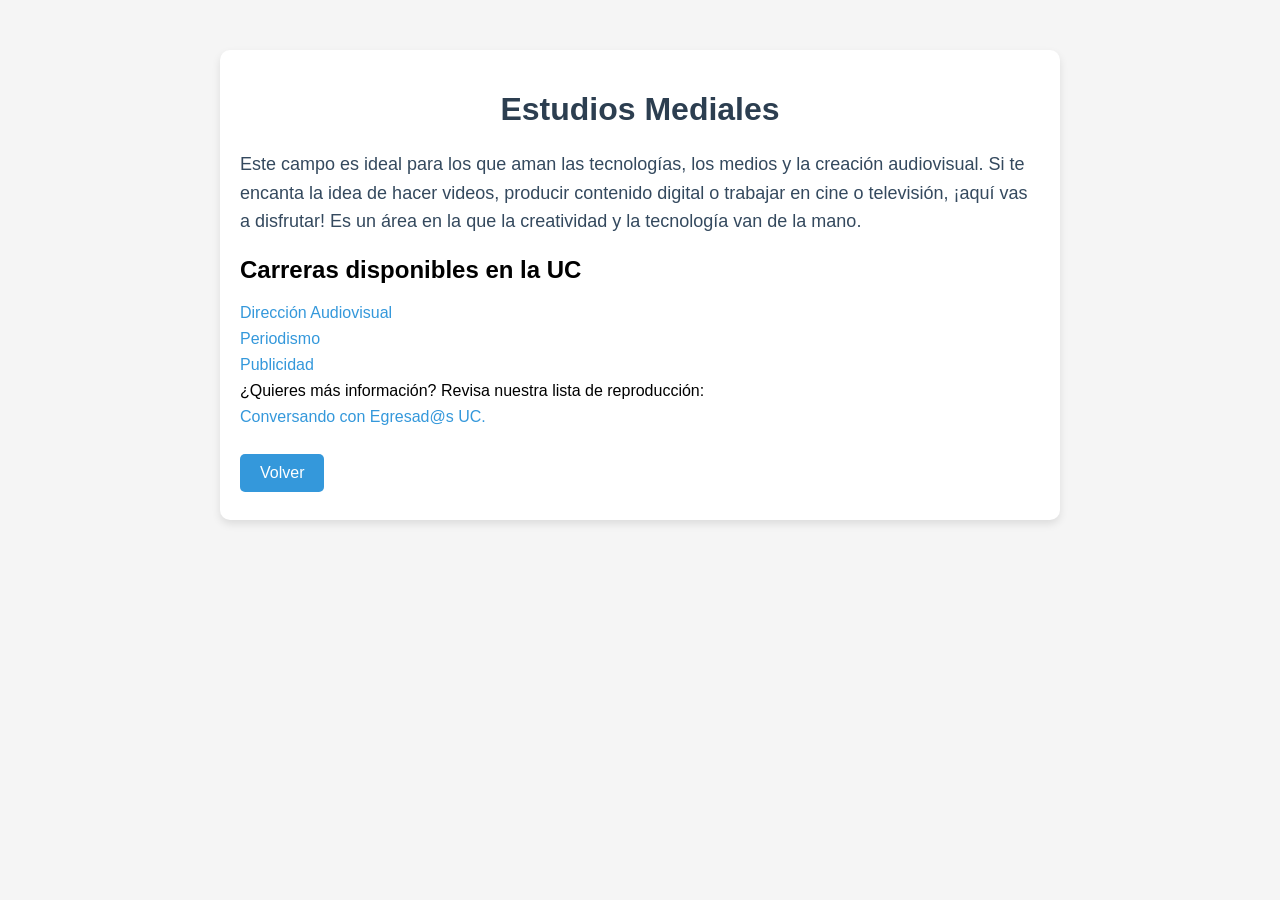
<file: estudios-mediales.html>
<!DOCTYPE html>
<html lang="es">
<head>
    <meta charset="UTF-8">
    <meta name="viewport" content="width=device-width, initial-scale=1.0">
    <title>Estudios Mediales</title>
    <style>
        body {
            font-family: 'Arial', sans-serif;
            background-color: #f5f5f5;
            margin: 0;
            padding: 0;
        }

        .container {
            max-width: 800px;
            margin: 50px auto;
            background-color: #fff;
            padding: 20px;
            border-radius: 10px;
            box-shadow: 0 4px 8px rgba(0, 0, 0, 0.1);
        }

        h1 {
            text-align: center;
            color: #2c3e50;
        }

        p {
            font-size: 18px;
            line-height: 1.6;
            color: #34495e;
        }

        a {
            display: block;
            margin: 8px 0;
            font-size: 16px;
            color: #3498db;
            text-decoration: none;
        }

        a:hover {
            text-decoration: underline;
        }

        .back-button {
            display: inline-block;
            margin-top: 20px;
            padding: 10px 20px;
            background-color: #3498db;
            color: white;
            text-align: center;
            border-radius: 5px;
            text-decoration: none;
        }

        .back-button:hover {
            background-color: #2980b9;
        }
    </style>
</head>
<body>
    <div class="container">
        <h1>Estudios Mediales</h1>
        <p>
            Este campo es ideal para los que aman las tecnologías, los medios y la creación audiovisual. Si te encanta la idea de hacer videos, producir contenido digital o trabajar en cine o televisión, ¡aquí vas a disfrutar! Es un área en la que la creatividad y la tecnología van de la mano.

<p>

        <h2>Carreras disponibles en la UC</h2>

        <a href="https://admision.uc.cl/carreras/direccion-audiovisual/" target="_blank">
            Dirección Audiovisual
        </a>

        <a href="https://admision.uc.cl/carreras/periodismo/" target="_blank">
            Periodismo
        </a>

        <a href="https://admision.uc.cl/carreras/publicidad/" target="_blank">
            Publicidad
        </a>
        
¿Quieres más información? Revisa nuestra lista de reproducción: <a href="https://www.youtube.com/playlist?list=PLchB6TShVXulgkdV2t30CPhHZMI1wJSxn" target="_blank">
Conversando con Egresad@s UC. 

        <a href="#" class="back-button" onclick="window.close();">Volver</a>
    </div>
</body>
</html>
</file>
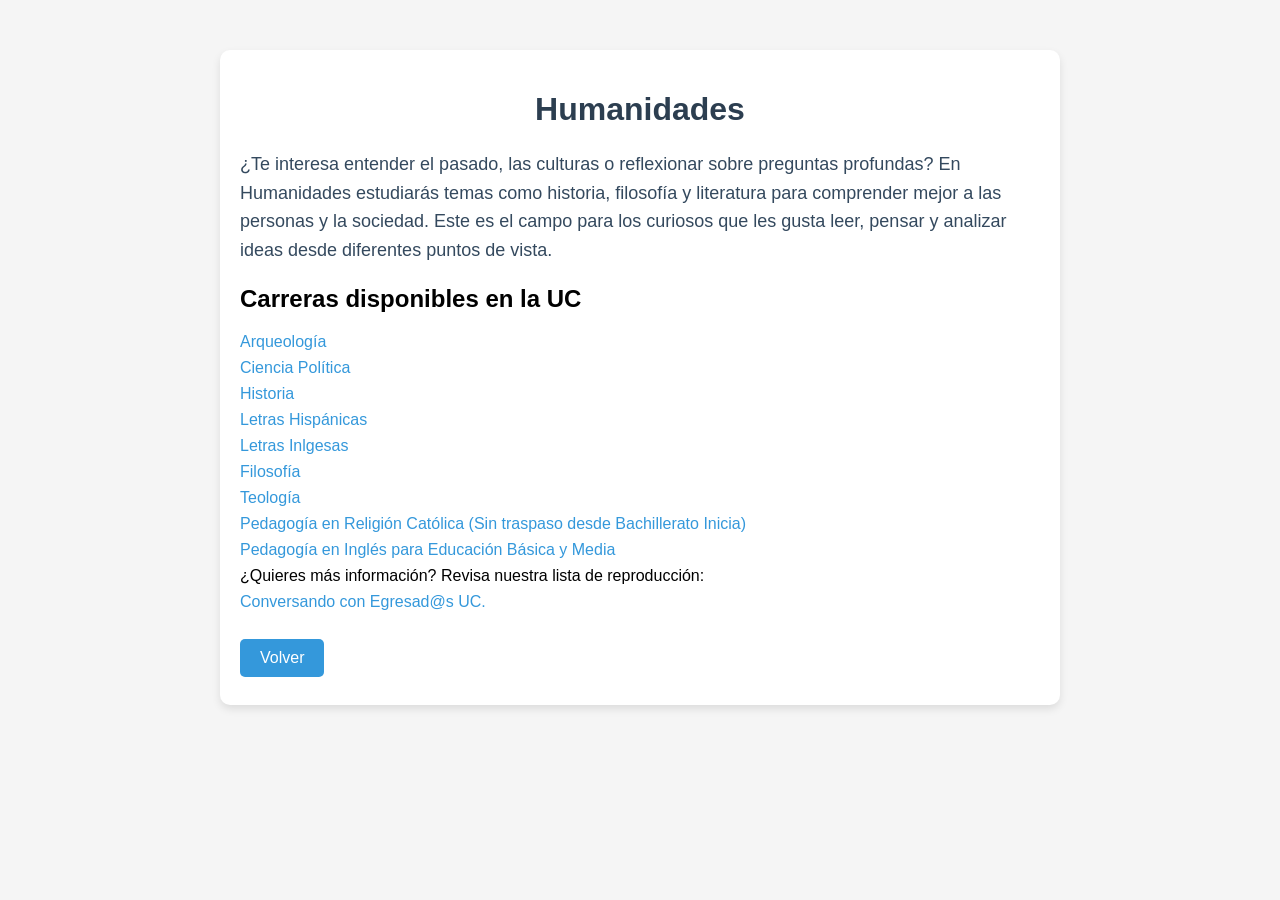
<file: humanidades.html>
<!DOCTYPE html>
<html lang="es">
<head>
    <meta charset="UTF-8">
    <meta name="viewport" content="width=device-width, initial-scale=1.0">
    <title>Humanidades</title>
    <style>
        body {
            font-family: 'Arial', sans-serif;
            background-color: #f5f5f5;
            margin: 0;
            padding: 0;
        }

        .container {
            max-width: 800px;
            margin: 50px auto;
            background-color: #fff;
            padding: 20px;
            border-radius: 10px;
            box-shadow: 0 4px 8px rgba(0, 0, 0, 0.1);
        }

        h1 {
            text-align: center;
            color: #2c3e50;
        }

        p {
            font-size: 18px;
            line-height: 1.6;
            color: #34495e;
        }

        a {
            display: block;
            margin: 8px 0;
            font-size: 16px;
            color: #3498db;
            text-decoration: none;
        }

        a:hover {
            text-decoration: underline;
        }

        .back-button {
            display: inline-block;
            margin-top: 20px;
            padding: 10px 20px;
            background-color: #3498db;
            color: white;
            text-align: center;
            border-radius: 5px;
            text-decoration: none;
        }

        .back-button:hover {
            background-color: #2980b9;
        }
    </style>
</head>
<body>
    <div class="container">
        <h1>Humanidades</h1>
        <p>
            ¿Te interesa entender el pasado, las culturas o reflexionar sobre preguntas profundas? En Humanidades estudiarás temas como historia, filosofía y literatura para comprender mejor a las personas y la sociedad. Este es el campo para los curiosos que les gusta leer, pensar y analizar ideas desde diferentes puntos de vista.

<p>

        <h2>Carreras disponibles en la UC</h2>

        <a href="https://admision.uc.cl/carreras/arqueologia/" target="_blank">
            Arqueología
        </a>

        <a href="https://admision.uc.cl/carreras/ciencia-politica/" target="_blank">
            Ciencia Política
        </a>
        
        <a href="https://admision.uc.cl/carreras/historia/" target="_blank">
            Historia
        </a>

        <a href="https://admision.uc.cl/carreras/letras-hispanicas/" target="_blank">
            Letras Hispánicas
        </a>

        <a href="https://admision.uc.cl/carreras/letras-inglesas/" target="_blank">
            Letras Inlgesas
        </a>

        <a href="https://admision.uc.cl/carreras/filosofia/" target="_blank">
            Filosofía
        </a>
        
        <a href="https://admision.uc.cl/carreras/teologia/" target="_blank">
            Teología
        </a>

        <a href="https://admision.uc.cl/carreras/pedagogia-en-religion-catolica/" target="_blank">
            Pedagogía en Religión Católica (Sin traspaso desde Bachillerato Inicia)
        </a>
        
        <a href="https://admision.uc.cl/carreras/pedagogia-en-ingles-para-educacion-basica-y-media/" target="_blank">
            Pedagogía en Inglés para Educación Básica y Media
        </a>

¿Quieres más información? Revisa nuestra lista de reproducción: <a href="https://www.youtube.com/playlist?list=PLchB6TShVXulgkdV2t30CPhHZMI1wJSxn" target="_blank">
Conversando con Egresad@s UC. 

        <a href="#" class="back-button" onclick="window.close();">Volver</a>
    </div>
</body>
</html>
</file>
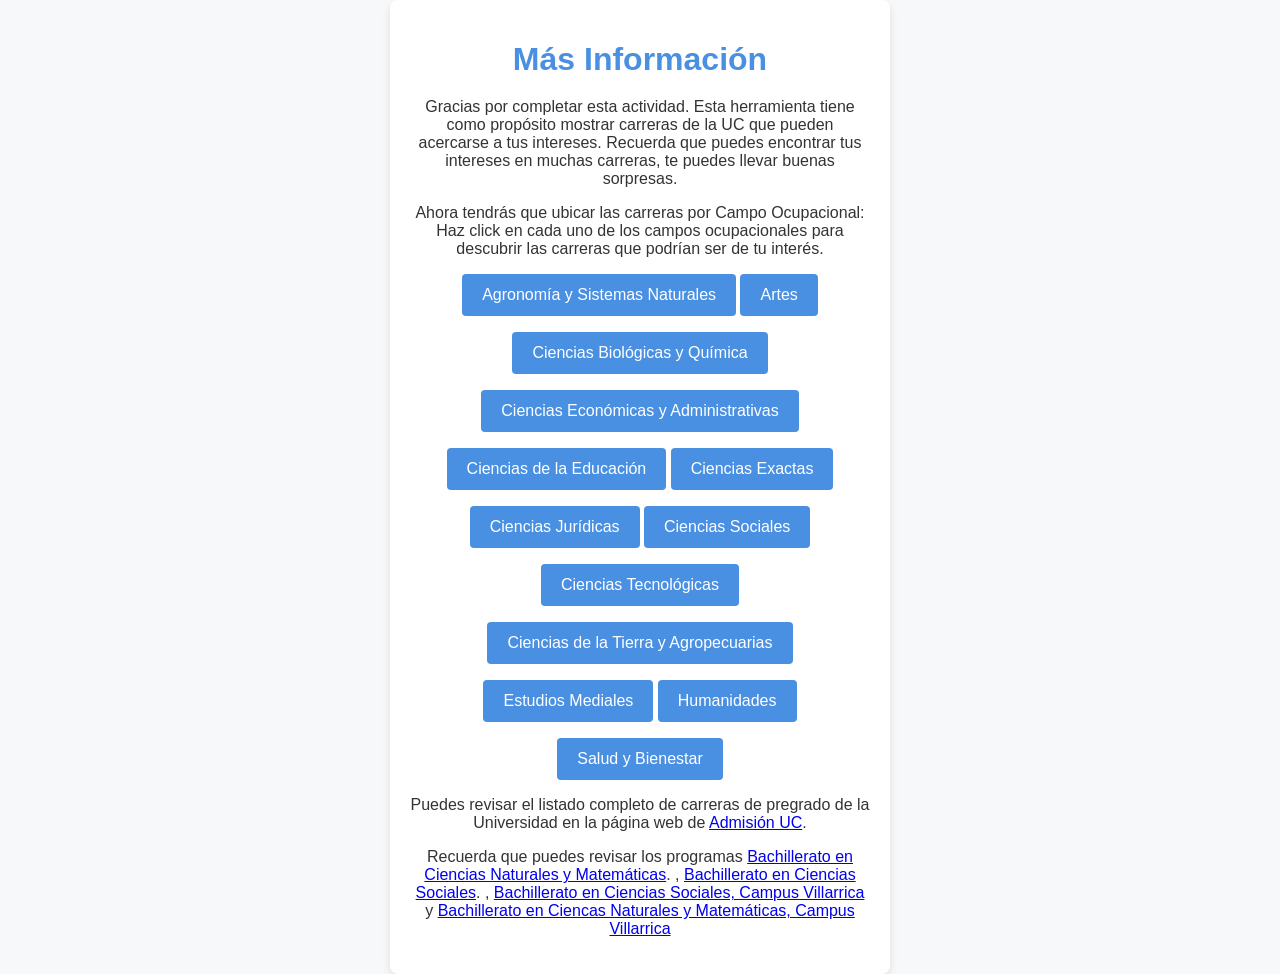
<file: info.html>
<!DOCTYPE html>
<html lang="es">
<head>
    <meta charset="UTF-8">
    <meta name="viewport" content="width=device-width, initial-scale=1.0">
    <title>Más Información</title>
    <link rel="stylesheet" href="styles.css">
</head>
<body>
    <div class="container">
        <h1>Más Información</h1>
        <p>
            Gracias por completar esta actividad. Esta herramienta tiene como propósito
            mostrar carreras de la UC que pueden acercarse a tus intereses. Recuerda que puedes encontrar tus intereses en muchas carreras, te puedes llevar buenas sorpresas.
        </p>
        <p>
            Ahora tendrás que ubicar las carreras por Campo Ocupacional: Haz click en cada uno de los campos ocupacionales para descubrir las carreras que podrían ser de tu interés.
        </p>

        <div class="button-container">
            <button onclick="openWindow('agronomia-sistemas-naturales.html')">Agronomía y Sistemas Naturales</button> 
            <button onclick="openWindow('artes.html')">Artes</button> 
        </p>
            <button onclick="openWindow('ciencias-biologicas-quimica.html')">Ciencias Biológicas y Química</button>
        </p>
            <button onclick="openWindow('ciencias-economicas-administrativas.html')">Ciencias Económicas y Administrativas</button>
        </p>
            <button onclick="openWindow('ciencias-educacion.html')">Ciencias de la Educación</button>
            <button onclick="openWindow('ciencias-exactas.html')">Ciencias Exactas</button>    
        </p>
            <button onclick="openWindow('ciencias-juridicas.html')">Ciencias Jurídicas</button>
            <button onclick="openWindow('ciencias-sociales.html')">Ciencias Sociales</button>
        </p>
            <button onclick="openWindow('ciencias-tecnologicas.html')">Ciencias Tecnológicas</button>
        </p>
            <button onclick="openWindow('ciencias-tierra-agropecuaria.html')">Ciencias de la Tierra y Agropecuarias</button>
        </p>
            <button onclick="openWindow('estudios-mediales.html')">Estudios Mediales</button>
            <button onclick="openWindow('humanidades.html')">Humanidades</button>
        </p>
            <button onclick="openWindow('salud-bienestar.html')">Salud y Bienestar</button>
            
        </div>

        <p>
            Puedes revisar el listado completo de carreras de pregrado de la Universidad en la página web de 
            <a href="https://admision.uc.cl/carreras/" target="_blank">Admisión UC</a>.
        </p>

	Recuerda que puedes revisar los programas 

            <a href="https://admision.uc.cl/carreras/bachillerato-en-ciencias-naturales-y-matematica/" target="_blank">Bachillerato en Ciencias Naturales y Matemáticas</a>.

, 

 <a href="https://admision.uc.cl/carreras/bachillerato-inicia-en-ciencias-sociales/" target="_blank">Bachillerato en Ciencias Sociales</a>.

,

 <a href="https://admision.uc.cl/carreras/bachillerato-inicia-en-ciencias-sociales-campus-villarrica/" target="_blank">Bachillerato en Ciencias Sociales, Campus Villarrica</a>
 
 y 
 
 <a href="https://admision.uc.cl/carreras/bachillerato-inicia-en-ciencias-naturales-y-matematica-campus-villarrica/" target="_blank">Bachillerato en Ciencas Naturales y Matemáticas, Campus Villarrica</a>


        </p>

    </div>

    <script>
        function openWindow(page) {
            window.open(page, '_blank', 'width=800,height=600,scrollbars=yes,resizable=yes');
        }
    </script>
</body>
</html>
</file>
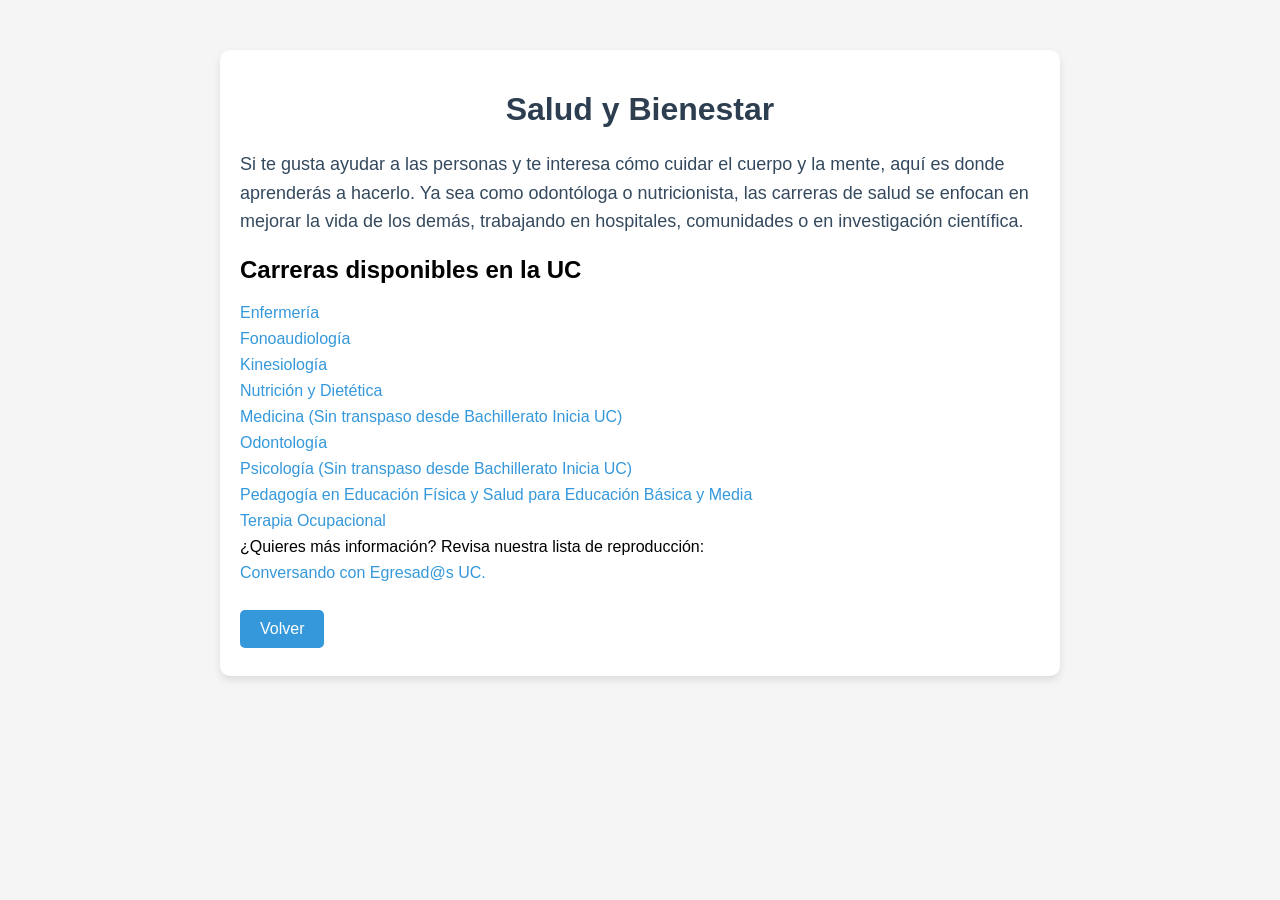
<file: salud-bienestar.html>
<!DOCTYPE html>
<html lang="es">
<head>
    <meta charset="UTF-8">
    <meta name="viewport" content="width=device-width, initial-scale=1.0">
    <title>Salud y Bienestar</title>
    <style>
        body {
            font-family: 'Arial', sans-serif;
            background-color: #f5f5f5;
            margin: 0;
            padding: 0;
        }

        .container {
            max-width: 800px;
            margin: 50px auto;
            background-color: #fff;
            padding: 20px;
            border-radius: 10px;
            box-shadow: 0 4px 8px rgba(0, 0, 0, 0.1);
        }

        h1 {
            text-align: center;
            color: #2c3e50;
        }

        p {
            font-size: 18px;
            line-height: 1.6;
            color: #34495e;
        }

        a {
            display: block;
            margin: 8px 0;
            font-size: 16px;
            color: #3498db;
            text-decoration: none;
        }

        a:hover {
            text-decoration: underline;
        }

        .back-button {
            display: inline-block;
            margin-top: 20px;
            padding: 10px 20px;
            background-color: #3498db;
            color: white;
            text-align: center;
            border-radius: 5px;
            text-decoration: none;
        }

        .back-button:hover {
            background-color: #2980b9;
        }
    </style>
</head>
<body>
    <div class="container">
        <h1>Salud y Bienestar</h1>
        <p>
            Si te gusta ayudar a las personas y te interesa cómo cuidar el cuerpo y la mente, aquí es donde aprenderás a hacerlo. Ya sea como odontóloga o nutricionista, las carreras de salud se enfocan en mejorar la vida de los demás, trabajando en hospitales, comunidades o en investigación científica.

<p>

        <h2>Carreras disponibles en la UC</h2>

        <a href="https://admision.uc.cl/carreras/enfermeria/" target="_blank">
            Enfermería
        </a>

        <a href="https://admision.uc.cl/carreras/fonoaudiologia/" target="_blank">
            Fonoaudiología
        </a>
        
       <a href="https://admision.uc.cl/carreras/kinesiologia/" target="_blank">
            Kinesiología
        </a>

        <a href="https://admision.uc.cl/carreras/nutricion-y-dietetica/" target="_blank">
            Nutrición y Dietética
        </a>

        <a href="https://admision.uc.cl/carreras/medicina/" target="_blank">
            Medicina (Sin transpaso desde Bachillerato Inicia UC)
        </a>

        <a href="https://admision.uc.cl/carreras/odontologia/" target="_blank">
            Odontología
        </a>

        <a href="https://admision.uc.cl/carreras/psicologia/" target="_blank">
            Psicología (Sin transpaso desde Bachillerato Inicia UC)
        </a>

        <a href="https://admision.uc.cl/carreras/pedagogia-en-educacion-fisica-y-salud-para-educacion-basica-y-media/" target="_blank">
            Pedagogía en Educación Física y Salud para Educación Básica y Media
        </a>

        <a href="https://admision.uc.cl/carreras/terapia-ocupacional/" target="_blank">
            Terapia Ocupacional
        </a>

¿Quieres más información? Revisa nuestra lista de reproducción: <a href="https://www.youtube.com/playlist?list=PLchB6TShVXulgkdV2t30CPhHZMI1wJSxn" target="_blank">
Conversando con Egresad@s UC. 

   <a href="#" class="back-button" onclick="window.close();">Volver</a>
    </div>
</body>
</html>
</file>
<file: styles.css>
/* styles.css */

body {
    font-family: 'Arial', sans-serif;
    background-color: #f7f8fa;
    color: #333;
    display: flex;
    justify-content: center;
    align-items: center;
    min-height: 100vh;
    margin: 0;
}

.container {
    background-color: #ffffff;
    border-radius: 8px;
    box-shadow: 0 4px 8px rgba(0, 0, 0, 0.1);
    max-width: 500px;
    width: 90%;
    padding: 20px;
    box-sizing: border-box;
    text-align: center;
}

h1 {
    color: #4a90e2;
    font-size: 2rem;
    margin-bottom: 20px;
}

.question {
    margin-bottom: 15px;
    text-align: left;
}

.question h2 {
    font-size: 1.2rem;
    margin-bottom: 5px;
    color: #4a4a4a;
}

select {
    width: 100%;
    padding: 10px;
    font-size: 1rem;
    border: 1px solid #ddd;
    border-radius: 4px;
    background-color: #f7f8fa;
    margin-bottom: 10px;
    transition: background-color 0.3s;
}

select:focus {
    outline: none;
    background-color: #e1e5ea;
}

button {
    background-color: #4a90e2;
    color: #fff;
    padding: 12px 20px;
    font-size: 1rem;
    border: none;
    border-radius: 4px;
    cursor: pointer;
    transition: background-color 0.3s;
}

button:hover {
    background-color: #357ab7;
}

.result {
    margin-top: 20px;
    padding: 10px;
    background-color: #4a90e2;
    color: #fff;
    border-radius: 4px;
    font-size: 1.1rem;
    display: none;
}
</file>
